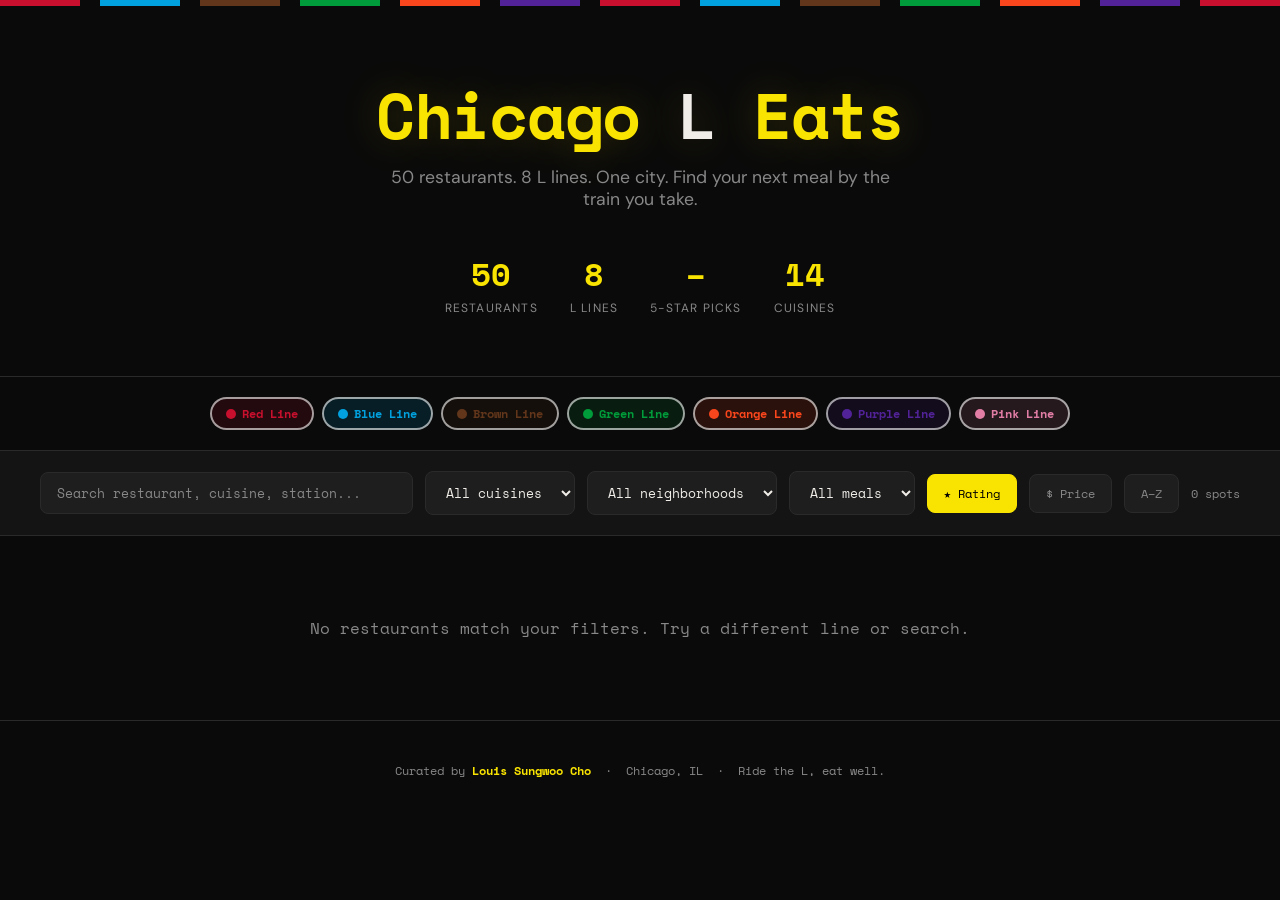
<file: temp_index.html>
<!DOCTYPE html>
<html lang="en">
<head>
<meta charset="UTF-8">
<meta name="viewport" content="width=device-width, initial-scale=1.0">
<title>Chicago L Eats — Ride the Line, Find Your Meal</title>
<link rel="preconnect" href="https://fonts.googleapis.com">
<link href="https://fonts.googleapis.com/css2?family=Space+Mono:ital,wght@0,400;0,700;1,400&family=DM+Sans:wght@300;400;500;600&display=swap" rel="stylesheet">
<style>
  :root {
    --red: #C8102E; --blue: #00A1DE; --brown: #62361B; --green: #009B3A;
    --orange: #F9461C; --purple: #522398; --pink: #E27EA6; --yellow: #F9E300;
    --bg: #0a0a0a; --surface: #141414; --surface2: #1e1e1e; --border: #2a2a2a;
    --text: #f0ede8; --muted: #888; --accent: #F9E300;
  }
  * { box-sizing: border-box; margin: 0; padding: 0; }
  body { font-family: 'DM Sans', sans-serif; background: var(--bg); color: var(--text); min-height: 100vh; }

  /* ---- HERO ---- */
  .hero {
    position: relative; padding: 80px 40px 60px; text-align: center;
    border-bottom: 1px solid var(--border); overflow: hidden;
  }
  .hero-track {
    position: absolute; top: 0; left: 0; right: 0; height: 6px;
    background: repeating-linear-gradient(90deg,
      var(--red) 0 80px, transparent 80px 100px,
      var(--blue) 100px 180px, transparent 180px 200px,
      var(--brown) 200px 280px, transparent 280px 300px,
      var(--green) 300px 380px, transparent 380px 400px,
      var(--orange) 400px 480px, transparent 480px 500px,
      var(--purple) 500px 580px, transparent 580px 600px
    );
    animation: slide 20s linear infinite;
  }
  @keyframes slide { from { background-position: 0 0; } to { background-position: 600px 0; } }
  .hero h1 {
    font-family: 'Space Mono', monospace; font-size: clamp(2rem, 5vw, 4rem);
    font-weight: 700; letter-spacing: -0.02em; line-height: 1.1;
    color: var(--accent); text-shadow: 0 0 40px rgba(249,227,0,0.2);
  }
  .hero h1 span { color: var(--text); }
  .hero p { margin-top: 16px; font-size: 1.1rem; color: var(--muted); max-width: 500px; margin-left: auto; margin-right: auto; margin-top: 16px; }
  .hero-stats { display: flex; gap: 32px; justify-content: center; margin-top: 40px; }
  .stat { text-align: center; }
  .stat-n { font-family: 'Space Mono', monospace; font-size: 2rem; font-weight: 700; color: var(--accent); }
  .stat-l { font-size: 0.75rem; color: var(--muted); text-transform: uppercase; letter-spacing: 0.1em; margin-top: 2px; }

  /* ---- LINE DOTS (legend) ---- */
  .lines-legend {
    display: flex; flex-wrap: wrap; gap: 8px; justify-content: center;
    padding: 20px 40px; border-bottom: 1px solid var(--border);
  }
  .line-badge {
    display: flex; align-items: center; gap: 6px; padding: 6px 14px;
    border-radius: 20px; font-family: 'Space Mono', monospace; font-size: 0.72rem;
    font-weight: 700; cursor: pointer; transition: transform 0.15s, opacity 0.15s;
    border: 2px solid transparent; user-select: none;
  }
  .line-badge:hover { transform: scale(1.05); }
  .line-badge.active { border-color: rgba(255,255,255,0.6); }
  .line-badge.inactive { opacity: 0.3; }
  .line-dot { width: 10px; height: 10px; border-radius: 50%; flex-shrink: 0; }

  /* ---- CONTROLS ---- */
  .controls {
    display: flex; gap: 12px; flex-wrap: wrap; align-items: center;
    padding: 20px 40px; border-bottom: 1px solid var(--border); background: var(--surface);
  }
  .controls input[type=text] {
    flex: 1; min-width: 200px; padding: 10px 16px; background: var(--surface2);
    border: 1px solid var(--border); border-radius: 8px; color: var(--text);
    font-family: 'Space Mono', monospace; font-size: 0.82rem;
  }
  .controls input[type=text]::placeholder { color: var(--muted); }
  .controls input[type=text]:focus { outline: none; border-color: var(--accent); }
  .controls select {
    padding: 10px 16px; background: var(--surface2); border: 1px solid var(--border);
    border-radius: 8px; color: var(--text); font-family: 'Space Mono', monospace; font-size: 0.82rem; cursor: pointer;
  }
  .controls select:focus { outline: none; border-color: var(--accent); }
  .sort-btn {
    padding: 10px 16px; background: var(--surface2); border: 1px solid var(--border);
    border-radius: 8px; color: var(--muted); font-family: 'Space Mono', monospace;
    font-size: 0.75rem; cursor: pointer; transition: all 0.15s; white-space: nowrap;
  }
  .sort-btn:hover, .sort-btn.active { background: var(--accent); color: #000; border-color: var(--accent); }
  .count-badge {
    margin-left: auto; font-family: 'Space Mono', monospace; font-size: 0.75rem;
    color: var(--muted); white-space: nowrap;
  }

  /* ---- GRID ---- */
  .grid { display: grid; grid-template-columns: repeat(auto-fill, minmax(300px, 1fr)); gap: 1px; background: var(--border); }
  .card {
    background: var(--bg); padding: 24px; display: flex; flex-direction: column;
    gap: 14px; cursor: pointer; transition: background 0.15s;
    position: relative; overflow: hidden;
  }
  .card:hover { background: var(--surface); }
  .card-accent-bar { position: absolute; top: 0; left: 0; right: 0; height: 3px; }
  .card-header { display: flex; justify-content: space-between; align-items: flex-start; gap: 12px; }
  .card-name { font-family: 'Space Mono', monospace; font-size: 0.95rem; font-weight: 700; line-height: 1.3; color: var(--text); }
  .card-rating { display: flex; flex-direction: column; align-items: flex-end; flex-shrink: 0; }
  .rating-num { font-family: 'Space Mono', monospace; font-size: 1.4rem; font-weight: 700; }
  .rating-stars { font-size: 0.65rem; color: var(--muted); letter-spacing: 1px; }
  .card-meta { display: flex; flex-wrap: wrap; gap: 6px; }
  .meta-tag {
    font-size: 0.7rem; padding: 3px 10px; border-radius: 20px;
    border: 1px solid var(--border); color: var(--muted); font-family: 'Space Mono', monospace;
  }
  .meta-tag.cuisine { border-color: #444; color: #ccc; }
  .meta-tag.price { border-color: var(--accent); color: var(--accent); }
  .card-station { display: flex; align-items: flex-start; gap: 10px; }
  .station-icon { font-size: 11px; background: var(--surface2); padding: 4px 8px; border-radius: 6px; font-family: 'Space Mono', monospace; color: var(--muted); flex-shrink: 0; margin-top: 1px; }
  .station-text { font-size: 0.8rem; color: var(--muted); line-height: 1.4; }
  .station-name { color: var(--text); font-weight: 500; }
  .card-lines { display: flex; gap: 5px; flex-wrap: wrap; }
  .line-pill { width: 20px; height: 8px; border-radius: 4px; }
  .card-comment { font-size: 0.82rem; color: var(--muted); line-height: 1.5; font-style: italic; border-left: 2px solid var(--border); padding-left: 10px; }
  .card-footer { display: flex; justify-content: space-between; align-items: center; margin-top: auto; }
  .card-hood { font-size: 0.7rem; color: var(--muted); text-transform: uppercase; letter-spacing: 0.08em; }
  .card-link { font-family: 'Space Mono', monospace; font-size: 0.7rem; color: var(--accent); text-decoration: none; }
  .card-link:hover { text-decoration: underline; }
  .no-results { padding: 80px 40px; text-align: center; color: var(--muted); font-family: 'Space Mono', monospace; }

  /* ---- MODAL ---- */
  .modal-overlay {
    display: none; position: fixed; inset: 0; background: rgba(0,0,0,0.85);
    z-index: 100; align-items: center; justify-content: center; padding: 20px;
  }
  .modal-overlay.open { display: flex; }
  .modal {
    background: var(--surface); border: 1px solid var(--border); border-radius: 16px;
    max-width: 560px; width: 100%; max-height: 90vh; overflow-y: auto; position: relative;
  }
  .modal-hero { padding: 32px 32px 0; position: relative; }
  .modal-hero-bar { height: 4px; border-radius: 2px; margin-bottom: 24px; }
  .modal-title { font-family: 'Space Mono', monospace; font-size: 1.4rem; font-weight: 700; line-height: 1.2; }
  .modal-close {
    position: absolute; top: 16px; right: 16px; background: var(--surface2);
    border: 1px solid var(--border); border-radius: 8px; color: var(--muted);
    font-size: 1rem; cursor: pointer; padding: 4px 10px; line-height: 1;
  }
  .modal-close:hover { color: var(--text); }
  .modal-body { padding: 20px 32px 32px; display: flex; flex-direction: column; gap: 20px; }
  .modal-row { display: flex; gap: 12px; }
  .modal-field { flex: 1; }
  .modal-label { font-size: 0.7rem; text-transform: uppercase; letter-spacing: 0.08em; color: var(--muted); margin-bottom: 4px; }
  .modal-value { font-size: 0.9rem; color: var(--text); }
  .modal-comment-box {
    background: var(--surface2); border-radius: 10px; padding: 16px;
    font-size: 0.88rem; color: var(--text); line-height: 1.6; font-style: italic;
    border-left: 3px solid var(--accent);
  }
  .modal-lines { display: flex; gap: 8px; flex-wrap: wrap; align-items: center; }
  .modal-line-pill {
    display: flex; align-items: center; gap: 6px; padding: 5px 14px;
    border-radius: 20px; font-family: 'Space Mono', monospace; font-size: 0.72rem; font-weight: 700;
  }
  .modal-cta {
    display: block; text-align: center; background: var(--accent); color: #000;
    text-decoration: none; font-family: 'Space Mono', monospace; font-weight: 700;
    font-size: 0.85rem; padding: 14px; border-radius: 10px; margin-top: 4px;
  }
  .modal-cta:hover { opacity: 0.9; }

  /* ---- FOOTER ---- */
  footer { padding: 40px; text-align: center; border-top: 1px solid var(--border); color: var(--muted); font-size: 0.78rem; font-family: 'Space Mono', monospace; }
  footer strong { color: var(--accent); }

  @media (max-width: 600px) {
    .hero { padding: 60px 20px 40px; }
    .hero-stats { gap: 20px; }
    .controls { padding: 16px 20px; }
    .lines-legend { padding: 16px 20px; }
    .grid { grid-template-columns: 1fr; }
    .modal-body, .modal-hero { padding-left: 20px; padding-right: 20px; }
  }
</style>
</head>
<body>

<div class="hero-track"></div>

<header class="hero">
  <h1>Chicago <span>L</span> Eats</h1>
  <p>50 restaurants. 8 L lines. One city. Find your next meal by the train you take.</p>
  <div class="hero-stats">
    <div class="stat"><div class="stat-n" id="stat-total">50</div><div class="stat-l">Restaurants</div></div>
    <div class="stat"><div class="stat-n">8</div><div class="stat-l">L Lines</div></div>
    <div class="stat"><div class="stat-n" id="stat-5star">–</div><div class="stat-l">5-Star Picks</div></div>
    <div class="stat"><div class="stat-n">14</div><div class="stat-l">Cuisines</div></div>
  </div>
</header>

<div class="lines-legend" id="linesLegend"></div>

<div class="controls">
  <input type="text" id="searchInput" placeholder="Search restaurant, cuisine, station...">
  <select id="cuisineFilter"><option value="">All cuisines</option></select>
  <select id="neighborhoodFilter"><option value="">All neighborhoods</option></select>
  <select id="mealFilter"><option value="">All meals</option><option value="Breakfast">Breakfast</option><option value="Lunch">Lunch</option><option value="Dinner">Dinner</option></select>
  <button class="sort-btn active" id="sortRating" onclick="setSort('rating')">★ Rating</button>
  <button class="sort-btn" id="sortPrice" onclick="setSort('price')">$ Price</button>
  <button class="sort-btn" id="sortName" onclick="setSort('name')">A–Z</button>
  <span class="count-badge" id="countBadge">49 spots</span>
</div>

<div class="grid" id="grid"></div>
<div class="no-results" id="noResults" style="display:none;">No restaurants match your filters. Try a different line or search.</div>

<div class="modal-overlay" id="modalOverlay" onclick="closeModal(event)">
  <div class="modal" id="modal">
    <div class="modal-hero">
      <div class="modal-hero-bar" id="modalBar"></div>
      <button class="modal-close" onclick="closeModalDirect()">✕</button>
      <div class="modal-title" id="modalTitle"></div>
    </div>
    <div class="modal-body" id="modalBody"></div>
  </div>
</div>

<footer>
  <p>Curated by <strong>Louis Sungwoo Cho</strong> &nbsp;·&nbsp; Chicago, IL &nbsp;·&nbsp; Ride the L, eat well.</p>
</footer>

<script>
const LINE_COLORS = {
  'Red': '#C8102E', 'Blue': '#00A1DE', 'Brown': '#62361B',
  'Green': '#009B3A', 'Orange': '#F9461C', 'Purple': '#522398',
  'Pink': '#E27EA6', 'Yellow': '#F9E300'
};
const ALL_LINES = ['Red','Blue','Brown','Green','Orange','Purple','Pink'];

// Replace the hardcoded const RAW = [...] with this:
window.onload = loadData;
let RAW = [];

async function loadData() {
  try {
    const response = await fetch('combined_restaurants.json');
    RAW = await response.json();
    
    // Call your existing render functions here after data is loaded
    render(); 
    updateStats();
  } catch (error) {
    console.error("Error loading restaurant data:", error);
  }
}

// Call the function when the page loads
// window.onload = loadData;

// const RAW = [
// {"Index":1,"Restaurants":"Gene & Georgetti","Neighborhood":"River North","Address":"500 N Franklin St, Chicago, IL 60654","Phone Number":"(312) 527-3718","Cuisine":"Italian","Nearest CTA L Stop [Train Station]":"Merchandise Mart","L Line [Train]":"Brown","Meals":"Lunch, Dinner","Menu/Website":"https://geneandgeorgetti.com/gene-georgetti-chicago-menus/","Price $":60.0,"Ratings (/5)":5,"Comments by Louis Sungwoo Cho":"PERFECT STEAK MEAL! BEST & MY FAVORITE!"},
// {"Index":2,"Restaurants":"Perilla Korean American Steakhouse","Neighborhood":"Loop","Address":"225 N Wabash Ave, Chicago, IL 60601","Phone Number":"(312) 236-9300","Cuisine":"Korean, American","Nearest CTA L Stop [Train Station]":"State/Lake, Washington/Wabash [Millenium]","L Line [Train]":"Red, Green, Brown, Orange, Purple, Pink [Metra, South Shore]","Meals":"Breakfast, Lunch,Dinner","Menu/Website":"https://www.perillachicago.com/perilla-steakhouse-menus/","Price $":38.0,"Ratings (/5)":5,"Comments by Louis Sungwoo Cho":"GREAT KOREAN AMERICAN STYLED STEAK FRITES!"},
// {"Index":3,"Restaurants":"Carmine's","Neighborhood":"Near North Side","Address":"1037 N Rush St, Chicago, IL 60611","Phone Number":"(312) 988-7676","Cuisine":"Italian","Nearest CTA L Stop [Train Station]":"Chicago","L Line [Train]":"Red","Meals":"Lunch, Dinner","Menu/Website":"https://carminesitalian.com/chicago/menu/","Price $":30.0,"Ratings (/5)":5,"Comments by Louis Sungwoo Cho":"AWESOME SAUSAGE SPAGHETTI!"},
// {"Index":4,"Restaurants":"Luxbar Chicago","Neighborhood":"Near North Side","Address":"18 E Bellevue Pl, Chicago, IL 60611","Phone Number":"(312) 642-3400","Cuisine":"American","Nearest CTA L Stop [Train Station]":"Chicago","L Line [Train]":"Red","Meals":"Breakfast, Lunch, Dinner","Menu/Website":"https://luxbar.com/menu/","Price $":20.0,"Ratings (/5)":5,"Comments by Louis Sungwoo Cho":"Amazing Steak & Eggs Brunch!"},
// {"Index":5,"Restaurants":"Exchequer Restaurant & Pub","Neighborhood":"Loop","Address":"226 S Wabash Ave, Chicago, IL 60604","Phone Number":"(312) 939-5633","Cuisine":"American","Nearest CTA L Stop [Train Station]":"Adams/Wabash, Jackson","L Line [Train]":"Blue, Red, Green, Brown, Orange, Purple, Pink","Meals":"Lunch, Dinner","Menu/Website":"https://www.exchequerpub.com/menu-1","Price $":31.0,"Ratings (/5)":5,"Comments by Louis Sungwoo Cho":"Filet Mignon was amazing with baked potatoes!"},
// {"Index":6,"Restaurants":"Daebak Korean BBQ","Neighborhood":"Wicker Park","Address":"1266 N Milwaukee Ave, Chicago, IL 60622","Phone Number":"(312) 722-6923","Cuisine":"Korean","Nearest CTA L Stop [Train Station]":"Division-Milwaukee","L Line [Train]":"Blue","Meals":"Lunch, Dinner","Menu/Website":"https://www.daebakwp.com/","Price $":66.0,"Ratings (/5)":5,"Comments by Louis Sungwoo Cho":"Best authentic Korean BBQ in the City of Chicago!"},
// {"Index":7,"Restaurants":"Benihana","Neighborhood":"River North","Address":"875 N Michigan Ave, Chicago, IL 60611","Phone Number":"(312) 780-3110","Cuisine":"Japanese","Nearest CTA L Stop [Train Station]":"Chicago","L Line [Train]":"Red","Meals":"Lunch, Dinner","Menu/Website":"https://www.benihana.com/menus/#food","Price $":60.0,"Ratings (/5)":5,"Comments by Louis Sungwoo Cho":"Amazing Japanese Teppanyaki! Large portion size"},
// {"Index":8,"Restaurants":"Hawksmoor Chicago","Neighborhood":"River North","Address":"500 N La Salle Dr, Chicago, IL 60654","Phone Number":"(872) 272-4240","Cuisine":"English","Nearest CTA L Stop [Train Station]":"Merchandise Mart","L Line [Train]":"Brown","Meals":"Lunch, Dinner","Menu/Website":"https://thehawksmoor.com/us/locations/chicago/food/menu/","Price $":25.0,"Ratings (/5)":5,"Comments by Louis Sungwoo Cho":"8pm Tue to Sat Steak Frites were amazing!"},
// {"Index":9,"Restaurants":"Tavern on Rush","Neighborhood":"Near North Side","Address":"1015 N Rush St, Chicago, IL 60611","Phone Number":"(312) 664-9600","Cuisine":"American","Nearest CTA L Stop [Train Station]":"Chicago","L Line [Train]":"Red","Meals":"Lunch, Dinner","Menu/Website":"https://www.tavernonrush.com/menus","Price $":32.0,"Ratings (/5)":5,"Comments by Louis Sungwoo Cho":"Steak Frites were nice!"},
// {"Index":10,"Restaurants":"Charlie Martin","Neighborhood":"River North","Address":"736 N Clark St, Chicago, IL 60654","Phone Number":"(312) 929-3174","Cuisine":"American","Nearest CTA L Stop [Train Station]":"Chicago","L Line [Train]":"Red, Purple, Brown","Meals":"Dinner","Menu/Website":"https://www.charliemartinschicago.com/","Price $":60.0,"Ratings (/5)":5,"Comments by Louis Sungwoo Cho":"Amazing NY Strip Frites"},
// {"Index":11,"Restaurants":"Mastro Steakhouse","Neighborhood":"River North","Address":"520 N Dearborn St, Chicago, IL 60654","Phone Number":"(312) 521-5100","Cuisine":"American","Nearest CTA L Stop [Train Station]":"Grand","L Line [Train]":"Red","Meals":"Dinner","Menu/Website":"https://www.mastrosrestaurants.com/location/mastros-steakhouse-chicago/","Price $":60.0,"Ratings (/5)":5,"Comments by Louis Sungwoo Cho":"Steak was nice but portion size was too small"},
// {"Index":12,"Restaurants":"Eataly","Neighborhood":"River North","Address":"43 E Ohio St, Chicago, IL 60611","Phone Number":"(312) 521-8700","Cuisine":"Italian","Nearest CTA L Stop [Train Station]":"Grand","L Line [Train]":"Red","Meals":"Lunch, Dinner","Menu/Website":"https://www.eataly.com/us_en/stores/chicago","Price $":28.0,"Ratings (/5)":5,"Comments by Louis Sungwoo Cho":"Amazing authentic Italian pizza!"},
// {"Index":13,"Restaurants":"Roanoke Restaurant","Neighborhood":"Loop","Address":"135 W Madison St, Chicago, IL 60602","Phone Number":"(312) 361-3800","Cuisine":"American","Nearest CTA L Stop [Train Station]":"Monroe, Washington/Wells","L Line [Train]":"Blue, Red, Brown, Orange, Purple, Pink","Meals":"Breakfast, Lunch, Dinner","Menu/Website":"https://www.theroanokerestaurant.com/menus","Price $":20.0,"Ratings (/5)":5,"Comments by Louis Sungwoo Cho":"Steak & Eggs and Steak Salad were PERFECT!"},
// {"Index":14,"Restaurants":"Kyu Ramen","Neighborhood":"River North","Address":"6 W Hubbard St, Chicago, IL 60654","Phone Number":"(312) 877-5365","Cuisine":"Japanese","Nearest CTA L Stop [Train Station]":"Grand","L Line [Train]":"Red","Meals":"Lunch, Dinner","Menu/Website":"https://www.kyuramen.com/menu","Price $":45.0,"Ratings (/5)":4.5,"Comments by Louis Sungwoo Cho":"Large portion, delicious grill and ramen."},
// {"Index":15,"Restaurants":"FireLake Grill House and Cocktail Bar","Neighborhood":"Loop","Address":"221 N Columbus Dr, Chicago, IL 60601","Phone Number":"(312) 477-0234","Cuisine":"American","Nearest CTA L Stop [Train Station]":"State/Lake [Millenium]","L Line [Train]":"Red, Green, Brown, Orange, Purple, Pink [Metra, South Shore]","Meals":"Lunch, Dinner","Menu/Website":"https://www.firelakechicago.com/","Price $":30.0,"Ratings (/5)":3.5,"Comments by Louis Sungwoo Cho":"Steak Brunch was nice but portion was too small"},{"Index":16,"Restaurants":"The Dearborn","Neighborhood":"Loop","Address":"145 N Dearborn St, Chicago, IL 60602","Phone Number":"(312) 384-1242","Cuisine":"American","Nearest CTA L Stop [Train Station]":"Clark/Lake, State/Lake [Millenium]","L Line [Train]":"Blue, Red, Green, Brown, Orange, Purple, Pink [Metra, South Shore]","Meals":"Lunch, Dinner","Menu/Website":"https://www.thedearborntavern.com/menus/","Price $":30.0,"Ratings (/5)":4,"Comments by Louis Sungwoo Cho":"Wagyu Burger, Salad, and Rasberry Sorbet was nice"},{"Index":17,"Restaurants":"Petterinos","Neighborhood":"Loop","Address":"150 N Dearborn St, Chicago, IL 60601","Phone Number":"(312) 422-0150","Cuisine":"Italian","Nearest CTA L Stop [Train Station]":"Clark/Lake, State/Lake [Millenium]","L Line [Train]":"Blue, Red, Green, Brown, Orange, Purple, Pink [Metra, South Shore]","Meals":"Lunch, Dinner","Menu/Website":"https://petterinos.com/menu/","Price $":30.0,"Ratings (/5)":5,"Comments by Louis Sungwoo Cho":"Fantastic lunch!"},{"Index":18,"Restaurants":"90th Meridian","Neighborhood":"Loop","Address":"231 S LaSalle St #108, Chicago, IL 60604","Phone Number":"(312) 929-3948","Cuisine":"American","Nearest CTA L Stop [Train Station]":"Jackson, Quincy [Chicago Union Station]","L Line [Train]":"Blue, Red, Brown, Orange, Purple, Pink [Amtrak, Metra]","Meals":"Lunch, Dinner","Menu/Website":"https://www.90thmeridian.com/","Price $":30.0,"Ratings (/5)":3.5,"Comments by Louis Sungwoo Cho":"Lunch was ok"},{"Index":19,"Restaurants":"Seville Chicago","Neighborhood":"Loop","Address":"243 S Franklin St, Chicago, IL 60606","Phone Number":"(773) 339-0362","Cuisine":"Italian","Nearest CTA L Stop [Train Station]":"Quincy [Chicago Union Station]","L Line [Train]":"Brown, Orange, Purple, Pink [Amtrak, Metra]","Meals":"Lunch, Dinner","Menu/Website":"https://www.sevillechicago.com/","Price $":30.0,"Ratings (/5)":4.5,"Comments by Louis Sungwoo Cho":"Pasta was nice but portions were too small"},{"Index":20,"Restaurants":"La Bella Trattoria","Neighborhood":"Loop","Address":"120 W Monroe St, Chicago, IL 60603","Phone Number":"(312) 312-2142","Cuisine":"Italian","Nearest CTA L Stop [Train Station]":"Monroe, Washington/Wells","L Line [Train]":"Blue, Red, Brown, Orange, Purple, Pink","Meals":"Lunch, Dinner","Menu/Website":"https://www.labellachicago.com/","Price $":22.0,"Ratings (/5)":4,"Comments by Louis Sungwoo Cho":"Pizza was nice"},{"Index":21,"Restaurants":"Sweetwater","Neighborhood":"Loop","Address":"225 N Michigan Ave, Chicago, IL 60601","Phone Number":"(312) 698-7111","Cuisine":"American","Nearest CTA L Stop [Train Station]":"State/Lake [Millenium]","L Line [Train]":"Red, Green, Brown, Orange, Purple, Pink [Metra, South Shore]","Meals":"Lunch, Dinner","Menu/Website":"https://www.sweetwatertavernandgrille.com/","Price $":19.0,"Ratings (/5)":5,"Comments by Louis Sungwoo Cho":"Burger was amazing!"},{"Index":22,"Restaurants":"Gibson Steakhouse","Neighborhood":"Near North Side","Address":"1028 N Rush St, Chicago, IL 60611","Phone Number":"(312) 266-8999","Cuisine":"American","Nearest CTA L Stop [Train Station]":"Clark/Division","L Line [Train]":"Red","Meals":"Lunch, Dinner","Menu/Website":"https://gibsonssteakhouse.com/gibsons-chicago/","Price $":58.0,"Ratings (/5)":5,"Comments by Louis Sungwoo Cho":"Great fillet mignon!"},{"Index":23,"Restaurants":"Legal Seafood","Neighborhood":"River North","Address":"315 N Dearborn St, Chicago, IL 60654","Phone Number":"(312) 910-6517","Cuisine":"American","Nearest CTA L Stop [Train Station]":"Clark/Lake, State/Lake, Merchandise Mart [Millenium]","L Line [Train]":"Blue, Red, Green, Brown, Orange, Purple, Pink [Metra, South Shore]","Meals":"Lunch, Dinner","Menu/Website":"https://www.legalseafoods.com/locations/chicago-marina-city/","Price $":35.0,"Ratings (/5)":5,"Comments by Louis Sungwoo Cho":"Amazing salmon with good portion"},


// {"Index":24,"Restaurants":"RPM Seafood","Neighborhood":"River North","Address":"317 N Clark St, Chicago, IL 60654","Phone Number":"(312) 900-9035","Cuisine":"American","Nearest CTA L Stop [Train Station]":"Clark/Lake, State/Lake, Merchandise Mart [Millenium]","L Line [Train]":"Blue, Red, Green, Brown, Orange, Purple, Pink [Metra, South Shore]","Meals":"Lunch, Dinner","Menu/Website":"https://www.rpmrestaurants.com/rpm-seafood-chicago/","Price $":44.0,"Ratings (/5)":3,"Comments by Louis Sungwoo Cho":"Too expensive and small portion"},{"Index":25,"Restaurants":"Sunda New Asian - River North","Neighborhood":"River North","Address":"110 W Illinois St, Chicago, IL 60654","Phone Number":"(312) 644-0500","Cuisine":"Asian Fusion","Nearest CTA L Stop [Train Station]":"Grand, Merchandise Mart","L Line [Train]":"Red, Purple, Brown","Meals":"Lunch, Dinner","Menu/Website":"https://www.sundanewasian.com/river-north","Price $":26.0,"Ratings (/5)":5,"Comments by Louis Sungwoo Cho":"Pad Thai was delicious"},{"Index":26,"Restaurants":"Remington's","Neighborhood":"Loop","Address":"20 N Michigan Ave, Chicago, IL 60602","Phone Number":"(312) 782-6000","Cuisine":"American","Nearest CTA L Stop [Train Station]":"Monroe, Washington/Wabash [Millenium]","L Line [Train]":"Blue, Red, Green, Brown, Orange, Purple, Pink [Metra, South Shore]","Meals":"Lunch, Dinner","Menu/Website":"https://www.remingtonschicago.com/menus/","Price $":18.95,"Ratings (/5)":3,"Comments by Louis Sungwoo Cho":"Burger was not tasty"},{"Index":27,"Restaurants":"Miller's Pub","Neighborhood":"Loop","Address":"134 S Wabash Ave, Chicago, IL 60603","Phone Number":"(312) 263-4988","Cuisine":"Irish","Nearest CTA L Stop [Train Station]":"Adams/Wabash, Jackson","L Line [Train]":"Blue, Red, Green, Brown, Orange, Purple, Pink","Meals":"Lunch, Dinner","Menu/Website":"https://www.millerspub.com/","Price $":50.25,"Ratings (/5)":4.5,"Comments by Louis Sungwoo Cho":"NY Strip was nice"},{"Index":28,"Restaurants":"STK Steakhouse","Neighborhood":"River North","Address":"9 W Kinzie St, Chicago, IL 60654","Phone Number":"(312) 340-5636","Cuisine":"American","Nearest CTA L Stop [Train Station]":"Grand, Merchandise Mart","L Line [Train]":"Red, Purple, Brown","Meals":"Lunch, Dinner","Menu/Website":"https://stksteakhouse.com/en-us/location/chicago/","Price $":50.0,"Ratings (/5)":3,"Comments by Louis Sungwoo Cho":"Portion size too small"},{"Index":29,"Restaurants":"Gage Chicago","Neighborhood":"Loop","Address":"24 S Michigan Ave, Chicago, IL 60603","Phone Number":"(312) 372-4243","Cuisine":"American","Nearest CTA L Stop [Train Station]":"Adams/Wabash, Monroe Washington/Wabash [Millenium]","L Line [Train]":"Blue, Red, Green, Brown, Orange, Purple, Pink [Metra, South Shore]","Meals":"Lunch, Dinner","Menu/Website":"https://thegagechicago.com/","Price $":25.0,"Ratings (/5)":3,"Comments by Louis Sungwoo Cho":"Gage Stack Sandwich was ok"},{"Index":30,"Restaurants":"Ikigai Sushi & Izakaya","Neighborhood":"Near North Side","Address":"372 W Chicago Ave, Chicago, IL 60654","Phone Number":"(312) 291-9663","Cuisine":"Japanese","Nearest CTA L Stop [Train Station]":"Chicago","L Line [Train]":"Brown, Purple","Meals":"Lunch, Dinner","Menu/Website":"https://www.ikigaichicago.com/","Price $":45.0,"Ratings (/5)":4,"Comments by Louis Sungwoo Cho":"Great Chirashi and meat kebabs"},{"Index":31,"Restaurants":"Millennium Hall","Neighborhood":"Loop","Address":"11 N Michigan Ave, Chicago, IL 60602","Phone Number":"(312) 521-7275","Cuisine":"American","Nearest CTA L Stop [Train Station]":"Monroe, Washington/Wabash [Millenium]","L Line [Train]":"Blue, Red, Green, Brown, Orange, Purple, Pink [Metra, South Shore]","Meals":"Lunch, Dinner","Menu/Website":"https://www.millenniumhallchicago.com/","Price $":19.95,"Ratings (/5)":4,"Comments by Louis Sungwoo Cho":"Millennium Burger was great!"},{"Index":32,"Restaurants":"Italian Village","Neighborhood":"Loop","Address":"71 W Monroe St, Chicago, IL 60603","Phone Number":"(312) 332-7005","Cuisine":"Italian","Nearest CTA L Stop [Train Station]":"Adams/Wabash, Monroe","L Line [Train]":"Blue, Red, Green, Brown, Orange, Purple, Pink","Meals":"Lunch, Dinner","Menu/Website":"https://www.thevillage-chicago.com/","Price $":20.0,"Ratings (/5)":1,"Comments by Louis Sungwoo Cho":"Don't recommend"},{"Index":33,"Restaurants":"Cafecito","Neighborhood":"River North","Address":"215 E Chestnut St, Chicago, IL 60611","Phone Number":"(312) 643-2242","Cuisine":"Cuban","Nearest CTA L Stop [Train Station]":"Chicago","L Line [Train]":"Brown, Purple","Meals":"Lunch, Dinner","Menu/Website":"https://iheartcafecito.com/","Price $":14.0,"Ratings (/5)":4,"Comments by Louis Sungwoo Cho":"Palomilla Steak sandwich was nice"},{"Index":34,"Restaurants":"Acanto","Neighborhood":"Loop","Address":"18 S Michigan Ave, Chicago, IL 60603","Phone Number":"(312) 578-0763","Cuisine":"Italian","Nearest CTA L Stop [Train Station]":"Monroe, Washington/Wabash [Millenium]","L Line [Train]":"Blue, Red, Green, Brown, Orange, Purple, Pink [Metra, South Shore]","Meals":"Lunch, Dinner","Menu/Website":"https://www.acantochicago.com/","Price $":20.0,"Ratings (/5)":2,"Comments by Louis Sungwoo Cho":"Don't recommend"},{"Index":35,"Restaurants":"Bandol","Neighborhood":"Loop","Address":"100 W Monroe St, Chicago, IL 60603","Phone Number":"(312) 877-5713","Cuisine":"French","Nearest CTA L Stop [Train Station]":"Monroe, Washington/Wells","L Line [Train]":"Blue, Red, Brown, Orange, Purple, Pink","Meals":"Lunch, Dinner","Menu/Website":"https://www.bandolrestaurant.com/","Price $":19.0,"Ratings (/5)":2,"Comments by Louis Sungwoo Cho":"Don't recommend"},{"Index":36,"Restaurants":"Elephant Castle","Neighborhood":"Loop","Address":"185 N Wabash Ave, Chicago, IL 60601","Phone Number":"(312) 345-1710","Cuisine":"English","Nearest CTA L Stop [Train Station]":"State/Lake [Millenium]","L Line [Train]":"Red, Orange, Green, Brown, Orange, Purple, Pink [Metra, South Shore]","Meals":"Lunch, Dinner","Menu/Website":"https://www.elephantcastle.com/en/menus/food.html","Price $":17.0,"Ratings (/5)":5,"Comments by Louis Sungwoo Cho":"Amazing burgers and great place to vibe during St. Patrick's Weekend"},{"Index":37,"Restaurants":"Gaslight Club","Neighborhood":"O'Hare","Address":"Chicago O'Hare International Airport Hilton Hotel, 4000 N, Chicago, IL 60666","Phone Number":"(773) 686-0200","Cuisine":"European","Nearest CTA L Stop [Train Station]":"O'Hare [O'Hare Transfer]","L Line [Train]":"Blue [Metra]","Meals":"Lunch, Dinner","Menu/Website":"https://www.hilton.com/en/hotels/chiohhh-hilton-chicago-ohare-airport/dining/","Price $":50.0,"Ratings (/5)":5,"Comments by Louis Sungwoo Cho":"Amazing grill and pasta dishes!"},{"Index":38,"Restaurants":"Andiamo","Neighborhood":"O'Hare","Address":"Chicago O'Hare International Airport Hilton Hotel, 4000 N, Chicago, IL 60667","Phone Number":"(773) 686-8000","Cuisine":"Italian","Nearest CTA L Stop [Train Station]":"O'Hare [O'Hare Transfer]","L Line [Train]":"Blue [Metra]","Meals":"Breakfast, Lunch","Menu/Website":"https://www.hilton.com/en/hotels/chiohhh-hilton-chicago-ohare-airport/dining/","Price $":30.0,"Ratings (/5)":5,"Comments by Louis Sungwoo Cho":"Amazing place to eat for breakfast, brunch, and lunch"},{"Index":39,"Restaurants":"VU Rooftop","Neighborhood":"South Loop","Address":"133 E Cermak Rd, Chicago, IL 60616","Phone Number":"(312) 256-2990","Cuisine":"American","Nearest CTA L Stop [Train Station]":"Cermak-McCormick Place [McCormick Place]","L Line [Train]":"Green [Metra]","Meals":"Lunch, Dinner","Menu/Website":"https://www.vurooftop.com/menus","Price $":34.0,"Ratings (/5)":5,"Comments by Louis Sungwoo Cho":"Amazing tavern and Korean-style skirt steak and chicken skewers were amazing!"},
// {"Index":40,"Restaurants":"The Brunchery","Neighborhood":"Lincoln Park","Address":"2552 N Clark St, Chicago, IL 60614","Phone Number":"(773) 248-4580","Cuisine":"American","Nearest CTA L Stop [Train Station]":"Diversey","L Line [Train]":"Red, Purple, Brown","Meals":"Breakfast, Lunch","Menu/Website":"https://brunchonclark.com/menu/","Price $":28.0,"Ratings (/5)":5,"Comments by Louis Sungwoo Cho":"Amazing Steak & Eggs Brunch!"},{"Index":41,"Restaurants":"The Evie","Neighborhood":"River North","Address":"537 N Michigan Ave Ste 200, Chicago, IL 60611","Phone Number":"(312) 701-3300","Cuisine":"American","Nearest CTA L Stop [Train Station]":"Grand","L Line [Train]":"Red","Meals":"Lunch, Dinner","Menu/Website":"https://eviechicago.com/menus","Price $":38.0,"Ratings (/5)":4,"Comments by Louis Sungwoo Cho":"Herb Roasted Chicken was nice"},{"Index":43,"Restaurants":"Green Apple PHOever","Neighborhood":"Loop","Address":"Food Court, 105 W Madison St B1, Chicago, IL 60602","Phone Number":"(312) 456-9995","Cuisine":"Korean, Vietnamese","Nearest CTA L Stop [Train Station]":"Monroe, Washington/Wabash [Millenium]","L Line [Train]":"Blue, Red, Brown, Orange, Purple, Pink [Metra, South Shore]","Meals":"Lunch","Menu/Website":"https://ordergreenapplephoever.com/","Price $":20.0,"Ratings (/5)":5,"Comments by Louis Sungwoo Cho":"Amazing authentic Korean food in the Loop!"},{"Index":44,"Restaurants":"PINK MU","Neighborhood":"River North","Address":"738 N Clark St, Chicago, IL 60654","Phone Number":"(312) 265-1607","Cuisine":"Korean","Nearest CTA L Stop [Train Station]":"Chicago","L Line [Train]":"Red, Purple, Brown","Meals":"Lunch, Dinner","Menu/Website":"https://www.pinkmuchicago.com/","Price $":13.0,"Ratings (/5)":5,"Comments by Louis Sungwoo Cho":"Best authentic Korean-style Kimbap!"},{"Index":45,"Restaurants":"82 Kimbap","Neighborhood":"Loop","Address":"125 S Clark St, Chicago, IL 60603","Phone Number":"","Cuisine":"Korean","Nearest CTA L Stop [Train Station]":"Adams/Wabash, Monroe, Quincy [Chicago Union Station]","L Line [Train]":"Blue, Red, Green, Brown, Orange, Purple, Pink [Amtrak, Metra]","Meals":"Lunch, Dinner","Menu/Website":"https://www.82kimbap.com/","Price $":14.0,"Ratings (/5)":5,"Comments by Louis Sungwoo Cho":"Unique purple rice Kimbap and very delicious!"},{"Index":46,"Restaurants":"Corey's NYC Bagel Deli","Neighborhood":"River North","Address":"515 N Dearborn St, Chicago, IL 60654","Phone Number":"(312) 923-9999","Cuisine":"American","Nearest CTA L Stop [Train Station]":"Grand","L Line [Train]":"Red","Meals":"Breakfast, Lunch","Menu/Website":"https://coreysbagels.com/","Price $":14.0,"Ratings (/5)":5,"Comments by Louis Sungwoo Cho":"Delicious bagel sandwiches!"},{"Index":47,"Restaurants":"Chicago Firehouse Restaurant","Neighborhood":"South Loop","Address":"1401 S Michigan Ave, Chicago, IL 60605","Phone Number":"(312) 786-1401","Cuisine":"American","Nearest CTA L Stop [Train Station]":"Roosevelt","L Line [Train]":"Green, Orange","Meals":"Lunch, Dinner","Menu/Website":"https://www.chicagofirehouse.com/#","Price $":"","Ratings (/5)":"TBD","Comments by Louis Sungwoo Cho":"TBD"},{"Index":48,"Restaurants":"Chipotle - Mexican Grill","Neighborhood":"Varies","Address":"Varies","Phone Number":"Varies","Cuisine":"Mexican","Nearest CTA L Stop [Train Station]":"Varies","L Line [Train]":"Varies","Meals":"Lunch","Menu/Website":"https://www.chipotle.com/home","Price $":13.52,"Ratings (/5)":5,"Comments by Louis Sungwoo Cho":"My go-to place for lunch and generous portions"},{"Index":49,"Restaurants":"BenjYehuda","Neighborhood":"Loop","Address":"10 S LaSalle St #2400, Chicago, IL 60603","Phone Number":"(312) 726-9653","Cuisine":"Mediterranean","Nearest CTA L Stop [Train Station]":"Washington/Wells","L Line [Train]":"Brown, Orange, Purple, Pink","Meals":"Lunch","Menu/Website":"https://benjyehuda.com/","Price $":14.0,"Ratings (/5)":3.5,"Comments by Louis Sungwoo Cho":"Chicken bowl was ok"}];




function getLines(lineStr) {
  if (!lineStr || lineStr === 'Varies') return [];
  return ALL_LINES.filter(l => lineStr.includes(l));
}

function getRatingColor(r) {
  if (r >= 5) return '#F9E300';
  if (r >= 4) return '#009B3A';
  if (r >= 3) return '#00A1DE';
  return '#888';
}

function getPriceLabel(p) {
  if (!p || p === '') return '—';
  const n = parseFloat(p);
  if (isNaN(n)) return '—';
  if (n < 20) return '$';
  if (n < 35) return '$$';
  if (n < 55) return '$$$';
  return '$$$$';
}

let activeLines = new Set(ALL_LINES);
let currentSort = 'rating';
let restaurants = RAW.filter(r => r.Restaurants && r.Restaurants.trim() !== '');

function getCuisines(cuisineStr) {
  return cuisineStr.split(',').map(c => c.trim()).filter(Boolean);
}

// Populate filters
const cuisines = [...new Set(restaurants.flatMap(r => getCuisines(r['Cuisine'])))].sort();
const neighborhoods = [...new Set(restaurants.map(r => r['Neighborhood']))].sort();
const cuisineEl = document.getElementById('cuisineFilter');
const nbrEl = document.getElementById('neighborhoodFilter');
cuisines.forEach(c => { const o = document.createElement('option'); o.value = c; o.textContent = c; cuisineEl.appendChild(o); });
neighborhoods.forEach(n => { if (n !== 'Varies') { const o = document.createElement('option'); o.value = n; o.textContent = n; nbrEl.appendChild(o); }});

// Build legend
const legend = document.getElementById('linesLegend');
ALL_LINES.forEach(l => {
  const b = document.createElement('div');
  b.className = 'line-badge active'; b.dataset.line = l;
  b.innerHTML = `<div class="line-dot" style="background:${LINE_COLORS[l]}"></div>${l} Line`;
  b.style.background = LINE_COLORS[l] + '22';
  b.style.color = LINE_COLORS[l];
  b.addEventListener('click', () => toggleLine(l));
  legend.appendChild(b);
});

function toggleLine(line) {
  if (activeLines.has(line)) {
    if (activeLines.size === 1) return;
    activeLines.delete(line);
  } else {
    activeLines.add(line);
  }
  document.querySelectorAll('.line-badge').forEach(b => {
    const l = b.dataset.line;
    b.classList.toggle('active', activeLines.has(l));
    b.classList.toggle('inactive', !activeLines.has(l));
  });
  render();
}

function setSort(s) {
  currentSort = s;
  ['sortRating','sortPrice','sortName'].forEach(id => document.getElementById(id).classList.remove('active'));
  document.getElementById('sort' + s.charAt(0).toUpperCase() + s.slice(1)).classList.add('active');
  render();
}

function getFiltered() {
  const q = document.getElementById('searchInput').value.toLowerCase();
  const cuisine = document.getElementById('cuisineFilter').value;
  const nbr = document.getElementById('neighborhoodFilter').value;
  const meal = document.getElementById('mealFilter').value;

  return restaurants.filter(r => {
    const lines = getLines(r['L Line [Train]']);
    const hasLine = r['L Line [Train]'] === 'Varies' || lines.some(l => activeLines.has(l)) || lines.length === 0;
    if (!hasLine) return false;
    if (cuisine && !getCuisines(r['Cuisine']).includes(cuisine)) return false;
    if (nbr && r['Neighborhood'] !== nbr) return false;
    if (meal && !r['Meals'].toLowerCase().includes(meal.toLowerCase())) return false;
    if (q && !r['Restaurants'].toLowerCase().includes(q) &&
        !r['Cuisine'].toLowerCase().includes(q) &&
        !r['Nearest CTA L Stop [Train Station]'].toLowerCase().includes(q) &&
        !r['Neighborhood'].toLowerCase().includes(q)) return false;
    return true;
  }).sort((a, b) => {
    if (currentSort === 'rating') {
      const ra = parseFloat(a['Ratings (/5)']) || 0, rb = parseFloat(b['Ratings (/5)']) || 0;
      return rb - ra;
    }
    if (currentSort === 'price') {
      const pa = parseFloat(a['Price $']) || 0, pb = parseFloat(b['Price $']) || 0;
      return pa - pb;
    }
    return a['Restaurants'].localeCompare(b['Restaurants']);
  });
}

function getPrimaryLineColor(lineStr) {
  const lines = getLines(lineStr);
  if (lines.length === 0) return '#444';
  return LINE_COLORS[lines[0]];
}

function buildAccentGradient(lineStr) {
  const lines = getLines(lineStr);
  if (lines.length === 0) return 'background: #444';
  if (lines.length === 1) return `background: ${LINE_COLORS[lines[0]]}`;
  const stops = lines.map((l, i) => `${LINE_COLORS[l]} ${Math.round(i*100/(lines.length-1))}%`).join(', ');
  return `background: linear-gradient(90deg, ${stops})`;
}

function render() {
  const filtered = getFiltered();
  const grid = document.getElementById('grid');
  const noResults = document.getElementById('noResults');
  const countBadge = document.getElementById('countBadge');
  countBadge.textContent = `${filtered.length} spot${filtered.length !== 1 ? 's' : ''}`;

  if (filtered.length === 0) {
    grid.style.display = 'none'; noResults.style.display = 'block'; return;
  }
  grid.style.display = 'grid'; noResults.style.display = 'none';

  grid.innerHTML = filtered.map((r, i) => {
    const lines = getLines(r['L Line [Train]']);
    const rating = parseFloat(r['Ratings (/5)']);
    const ratingStr = isNaN(rating) ? '—' : rating.toFixed(1);
    const rColor = isNaN(rating) ? '#888' : getRatingColor(rating);
    const linePills = lines.map(l => `<div class="line-pill" style="background:${LINE_COLORS[l]}" title="${l} Line"></div>`).join('');
    const comment = r['Comments by Louis Sungwoo Cho'];
    const showComment = comment && comment !== 'TBD' && comment.length > 3;
    const price = getPriceLabel(r['Price $']);
    const cuisineTags = getCuisines(r['Cuisine']).map(c => `<span class="meta-tag cuisine">${c}</span>`).join('');

    return `<div class="card" onclick="openModal(${r.Index})">
      <div class="card-accent-bar" style="${buildAccentGradient(r['L Line [Train]'])}"></div>
      <div class="card-header">
        <div class="card-name">${r['Restaurants']}</div>
        <div class="card-rating">
          <div class="rating-num" style="color:${rColor}">${ratingStr}</div>
          <div class="rating-stars">/5</div>
        </div>
      </div>
      <div class="card-meta">
        ${cuisineTags}
        <span class="meta-tag price">${price}</span>
      </div>
      <div class="card-station">
        <div class="station-icon">CTA</div>
        <div class="station-text"><span class="station-name">${r['Nearest CTA L Stop [Train Station]']}</span></div>
      </div>
      ${linePills ? `<div class="card-lines">${linePills}</div>` : ''}
      ${showComment ? `<div class="card-comment">${comment}</div>` : ''}
      <div class="card-footer">
        <span class="card-hood">${r['Neighborhood']}</span>
        ${r['Menu/Website'] ? `<a class="card-link" href="${r['Menu/Website']}" onclick="event.stopPropagation()" target="_blank">Menu →</a>` : ''}
      </div>
    </div>`;
  }).join('');

  // update 5-star stat
  const fiveStars = restaurants.filter(r => parseFloat(r['Ratings (/5)']) >= 5).length;
  document.getElementById('stat-5star').textContent = fiveStars;
}

function openModal(idx) {
  const r = restaurants.find(x => x.Index === idx);
  if (!r) return;
  const lines = getLines(r['L Line [Train]']);
  const rating = parseFloat(r['Ratings (/5)']);
  const ratingStr = isNaN(rating) ? 'TBD' : rating.toFixed(1) + ' / 5';
  const price = r['Price $'] ? '$' + parseFloat(r['Price $']).toFixed(2) : '—';
  const comment = r['Comments by Louis Sungwoo Cho'];

  document.getElementById('modalBar').style.cssText = buildAccentGradient(r['L Line [Train]']);
  document.getElementById('modalTitle').textContent = r['Restaurants'];

  const linePills = lines.map(l =>
    `<div class="modal-line-pill" style="background:${LINE_COLORS[l]}22; color:${LINE_COLORS[l]}; border: 1px solid ${LINE_COLORS[l]}44">
      <div style="width:10px;height:10px;border-radius:50%;background:${LINE_COLORS[l]}"></div>${l}
    </div>`
  ).join('');

  document.getElementById('modalBody').innerHTML = `
    <div class="modal-row">
      <div class="modal-field"><div class="modal-label">Neighborhood</div><div class="modal-value">${r['Neighborhood']}</div></div>
      <div class="modal-field"><div class="modal-label">Cuisine</div><div class="modal-value" style="display:flex;flex-wrap:wrap;gap:5px;margin-top:4px">${getCuisines(r['Cuisine']).map(c => `<span class="meta-tag cuisine" style="font-size:0.75rem">${c}</span>`).join('')}</div></div>
    </div>
    <div class="modal-row">
      <div class="modal-field"><div class="modal-label">Rating</div><div class="modal-value" style="color:${isNaN(rating)?'#888':getRatingColor(rating)};font-family:'Space Mono',monospace;font-size:1.3rem;font-weight:700">${ratingStr}</div></div>
      <div class="modal-field"><div class="modal-label">Avg price</div><div class="modal-value" style="font-family:'Space Mono',monospace">${price}</div></div>
    </div>
    <div>
      <div class="modal-label" style="margin-bottom:8px">CTA Station</div>
      <div class="modal-value" style="font-size:1rem">${r['Nearest CTA L Stop [Train Station]']}</div>
    </div>
    ${linePills ? `<div><div class="modal-label" style="margin-bottom:8px">L Lines</div><div class="modal-lines">${linePills}</div></div>` : ''}
    <div>
      <div class="modal-label">Meals served</div>
      <div class="modal-value" style="margin-top:4px">${r['Meals']}</div>
    </div>
    ${r['Address'] && r['Address'] !== 'Varies' ? `<div><div class="modal-label">Address</div><div class="modal-value" style="font-size:0.85rem;margin-top:4px">${r['Address']}</div></div>` : ''}
    ${comment && comment !== 'TBD' ? `<div class="modal-comment-box">"${comment}"<br><small style="color:var(--muted);margin-top:6px;display:block">— Louis Sungwoo Cho</small></div>` : ''}
    ${r['Menu/Website'] ? `<a href="${r['Menu/Website']}" target="_blank" class="modal-cta">View Menu / Website →</a>` : ''}
  `;

  document.getElementById('modalOverlay').classList.add('open');
}

function closeModal(e) {
  if (e.target === document.getElementById('modalOverlay')) closeModalDirect();
}
function closeModalDirect() {
  document.getElementById('modalOverlay').classList.remove('open');
}

document.addEventListener('keydown', e => { if (e.key === 'Escape') closeModalDirect(); });
document.getElementById('searchInput').addEventListener('input', render);
document.getElementById('cuisineFilter').addEventListener('change', render);
document.getElementById('neighborhoodFilter').addEventListener('change', render);
document.getElementById('mealFilter').addEventListener('change', render);

render();
</script>
</body>
</html>
</file>
